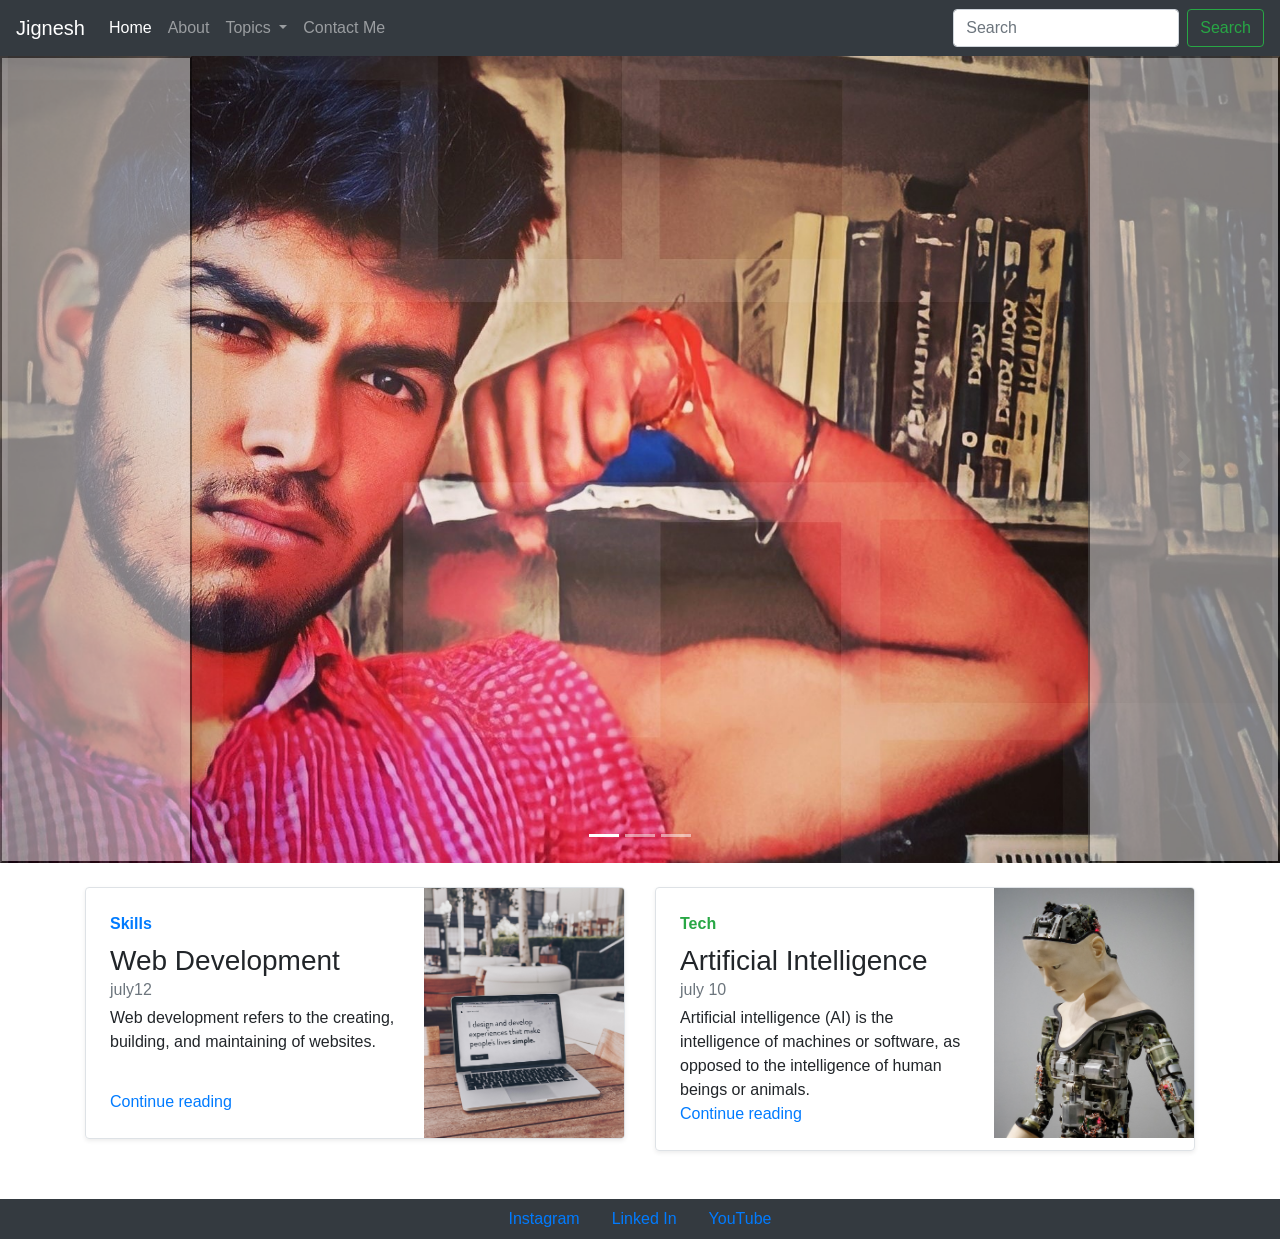
<file: index.html>
<!doctype html>
<html lang="en">

<head>
    <!-- Required meta tags -->
    <meta charset="utf-8">
    <meta name="viewport" content="width=device-width, initial-scale=1, shrink-to-fit=no">

    <!-- Bootstrap CSS -->
    <link rel="stylesheet" href="https://cdn.jsdelivr.net/npm/bootstrap@4.6.2/dist/css/bootstrap.min.css"
        integrity="sha384-xOolHFLEh07PJGoPkLv1IbcEPTNtaed2xpHsD9ESMhqIYd0nLMwNLD69Npy4HI+N" crossorigin="anonymous">

    <title>jignesh programer</title>
</head>

<body>
    <nav class="navbar navbar-expand-lg navbar-dark bg-dark">
        <a class="navbar-brand" href="#">Jignesh</a>
        <button class="navbar-toggler" type="button" data-toggle="collapse" data-target="#navbarSupportedContent"
            aria-controls="navbarSupportedContent" aria-expanded="false" aria-label="Toggle navigation">
            <span class="navbar-toggler-icon"></span>
        </button>

        <div class="collapse navbar-collapse" id="navbarSupportedContent">
            <ul class="navbar-nav mr-auto">
                <li class="nav-item active">
                    <a class="nav-link" href="/">Home <span class="sr-only">(current)</span></a>
                </li>
                <li class="nav-item">
                    <a class="nav-link" href="/about.html">About</a>
                </li>
                <li class="nav-item dropdown">
                    <a class="nav-link dropdown-toggle" href="#" role="button" data-toggle="dropdown"
                        aria-expanded="false">
                        Topics
                    </a>
                    <div class="dropdown-menu">
                        <a class="dropdown-item" href="#">Technology</a>
                        <a class="dropdown-item" href="#">Web Development</a>
                        <div class="dropdown-divider"></div>
                        <a class="dropdown-item" href="#">Support</a>
                        <a class="dropdown-item" href="#">Write for Me</a>
                    </div>
                </li>
                <li class="nav-item">
                    <a class="nav-link" href="/contact.html">Contact Me</a>
                </li>
                
            </ul>
            <form class="form-inline my-2 my-lg-0">
                <input class="form-control mr-sm-2" type="search" placeholder="Search" aria-label="Search">
                <button class="btn btn-outline-success my-2 my-sm-0" type="submit">Search</button>
            </form>
        </div>
    </nav>
    <div id="carouselExampleIndicators" class="carousel slide" data-ride="carousel">
      <ol class="carousel-indicators">
        <li data-target="#carouselExampleIndicators" data-slide-to="0" class="active"></li>
        <li data-target="#carouselExampleIndicators" data-slide-to="1"></li>
        <li data-target="#carouselExampleIndicators" data-slide-to="2"></li>
      </ol>
      <div class="carousel-inner">
        <div class="carousel-item active">
          <img src="/1.jpg" class="d-block w-100" alt="...">
        </div>
        <div class="carousel-item">
          <img src="/2.jpg" class="d-block w-100" alt="...">
        </div>
        <div class="carousel-item">
          <img src="/3.jpg" class="d-block w-100" alt="...">
        </div>
      </div>
      <button class="carousel-control-prev" type="button" data-target="#carouselExampleIndicators" data-slide="prev">
        <span class="carousel-control-prev-icon" aria-hidden="true"></span>
        <span class="sr-only">Previous</span>
      </button>
      <button class="carousel-control-next" type="button" data-target="#carouselExampleIndicators" data-slide="next">
        <span class="carousel-control-next-icon" aria-hidden="true"></span>
        <span class="sr-only">Next</span>
      </button>
    </div>
      <div class="container my-4">
        <div class="row mb-2">
        <div class="col-md-6">
          <div class="row no-gutters border rounded overflow-hidden flex-md-row mb-4 shadow-sm h-md-250 position-relative">
            <div class="col p-4 d-flex flex-column position-static">
              <strong class="d-inline-block mb-2 text-primary">Skills</strong>
              <h3 class="mb-0">Web Development</h3>
              <div class="mb-1 text-muted">july12</div>
              <p class="card-text mb-auto">Web development refers to the creating, building, and maintaining of websites.</p>
              <a href="/webD.html" class="stretched-link">Continue reading</a>
            </div>
            <div class="col-auto d-none d-lg-block">
             <img src="c1.jpg" width="200" height="250">
            </div>
          </div>
        </div>
        <div class="col-md-6">
          <div class="row no-gutters border rounded overflow-hidden flex-md-row mb-4 shadow-sm h-md-250 position-relative">
            <div class="col p-4 d-flex flex-column position-static">
              <strong class="d-inline-block mb-2 text-success">Tech</strong>
              <h3 class="mb-0">Artificial Intelligence</h3>
              <div class="mb-1 text-muted">july 10</div>
              <p class="mb-auto">Artificial intelligence (AI) is the intelligence of machines or software, as opposed to the intelligence of human beings or animals.</p>
              <a href="#" class="stretched-link">Continue reading</a>
            </div>
            <div class="col-auto d-none d-lg-block">
              <img src="c2.jpg" width="200" height="250">
    
            </div>
          </div>
        </div>
        </div>
      </div>
      <ul class="nav justify-content-center navbar-dark bg-dark ">
        <li class="nav-item  ">
          <a class="nav-link active" href="https://instagram.com/jignesh_kotia?igshid=NGExMmI2YTkyZg==">Instagram</a>
        </li>
        <li class="nav-item ">
          <a class="nav-link" href="https://www.linkedin.com/in/jignesh-kotia-218980283">Linked In</a>
        </li>
        <li class="nav-item ">
          <a class="nav-link" href="https://www.youtube.com/channel/UCVDzk4R8ZE_WmLm0HnNiLEw">YouTube</a>
        </li>
      </ul>

    <!-- Optional JavaScript; choose one of the two! -->

    <!-- Option 1: jQuery and Bootstrap Bundle (includes Popper) -->
    <script src="https://cdn.jsdelivr.net/npm/jquery@3.5.1/dist/jquery.slim.min.js"
        integrity="sha384-DfXdz2htPH0lsSSs5nCTpuj/zy4C+OGpamoFVy38MVBnE+IbbVYUew+OrCXaRkfj"
        crossorigin="anonymous"></script>
    <script src="https://cdn.jsdelivr.net/npm/bootstrap@4.6.2/dist/js/bootstrap.bundle.min.js"
        integrity="sha384-Fy6S3B9q64WdZWQUiU+q4/2Lc9npb8tCaSX9FK7E8HnRr0Jz8D6OP9dO5Vg3Q9ct"
        crossorigin="anonymous"></script>

    <!-- Option 2: Separate Popper and Bootstrap JS -->
    <!--
    <script src="https://cdn.jsdelivr.net/npm/jquery@3.5.1/dist/jquery.slim.min.js" integrity="sha384-DfXdz2htPH0lsSSs5nCTpuj/zy4C+OGpamoFVy38MVBnE+IbbVYUew+OrCXaRkfj" crossorigin="anonymous"></script>
    <script src="https://cdn.jsdelivr.net/npm/popper.js@1.16.1/dist/umd/popper.min.js" integrity="sha384-9/reFTGAW83EW2RDu2S0VKaIzap3H66lZH81PoYlFhbGU+6BZp6G7niu735Sk7lN" crossorigin="anonymous"></script>
    <script src="https://cdn.jsdelivr.net/npm/bootstrap@4.6.2/dist/js/bootstrap.min.js" integrity="sha384-+sLIOodYLS7CIrQpBjl+C7nPvqq+FbNUBDunl/OZv93DB7Ln/533i8e/mZXLi/P+" crossorigin="anonymous"></script>
    -->
</body>

</html>
</file>
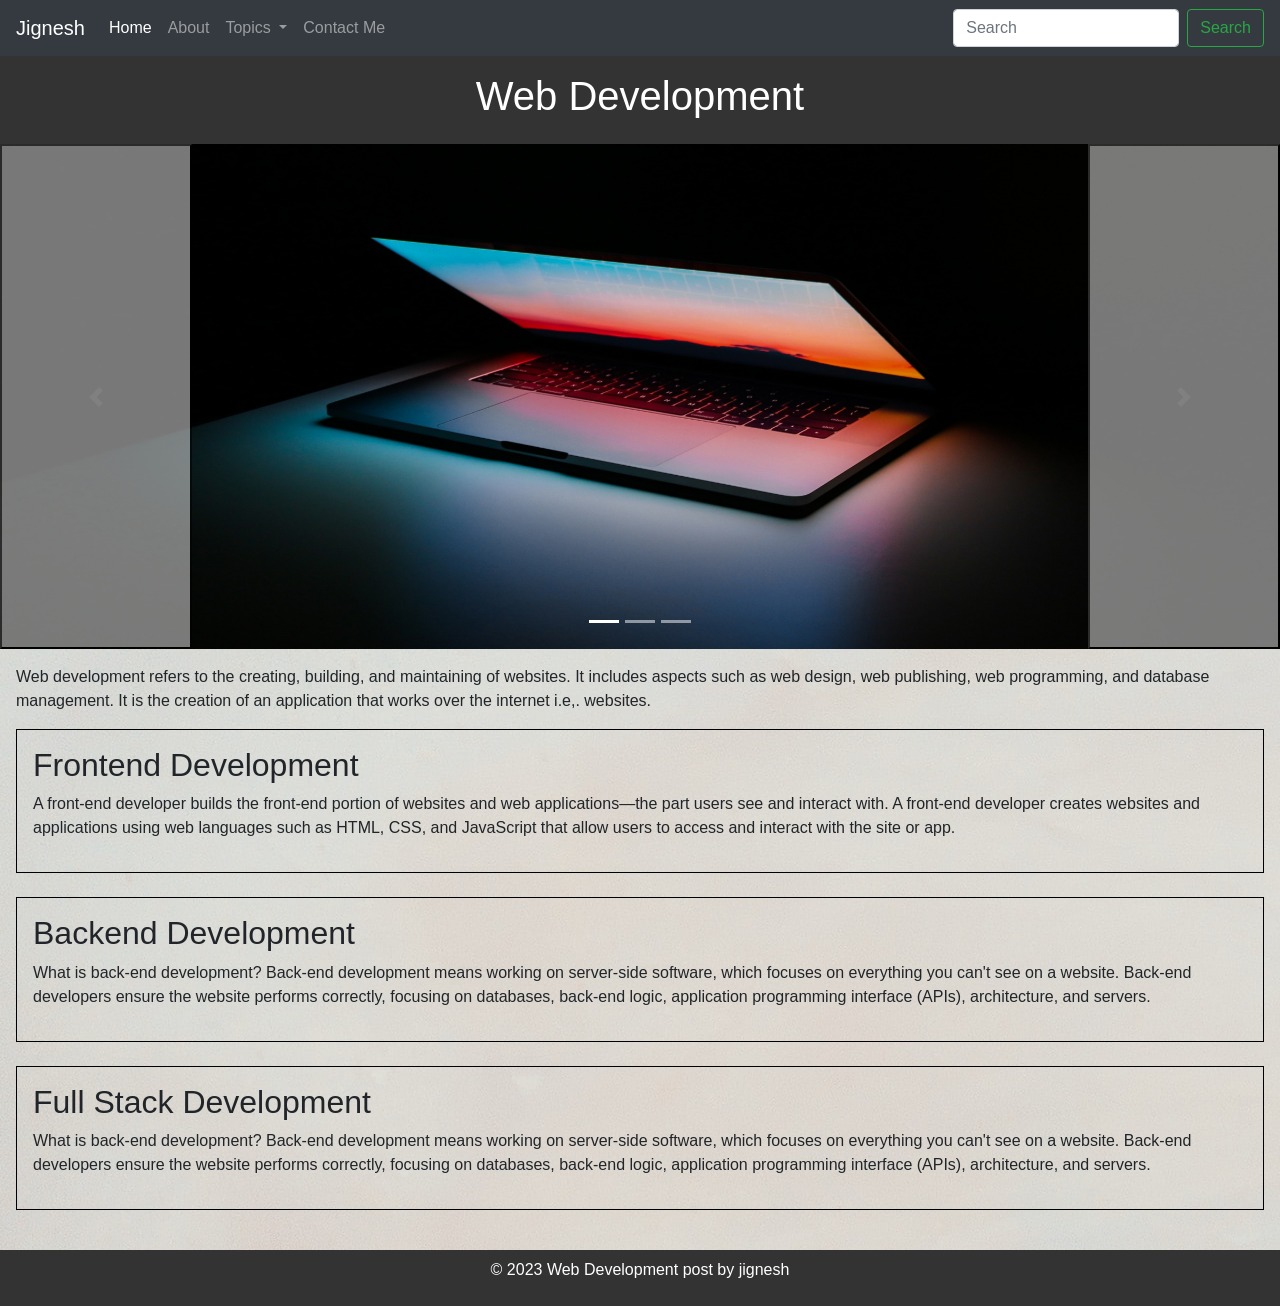
<file: webD.html>
<!doctype html>
<html lang="en">

<head>
    <!-- Required meta tags -->
    <meta charset="utf-8">
    <meta name="viewport" content="width=device-width, initial-scale=1, shrink-to-fit=no">

    <!-- Bootstrap CSS -->
    <link rel="stylesheet" href="https://cdn.jsdelivr.net/npm/bootstrap@4.6.2/dist/css/bootstrap.min.css"
        integrity="sha384-xOolHFLEh07PJGoPkLv1IbcEPTNtaed2xpHsD9ESMhqIYd0nLMwNLD69Npy4HI+N" crossorigin="anonymous">

    <title>Web Development Blog</title>
    <link rel="stylesheet" href="webD.css">
</head>

<body>

    <nav class="navbar navbar-expand-lg navbar-dark bg-dark">
        <a class="navbar-brand" href="#">Jignesh</a>
        <button class="navbar-toggler" type="button" data-toggle="collapse" data-target="#navbarSupportedContent"
            aria-controls="navbarSupportedContent" aria-expanded="false" aria-label="Toggle navigation">
            <span class="navbar-toggler-icon"></span>
        </button>

        <div class="collapse navbar-collapse" id="navbarSupportedContent">
            <ul class="navbar-nav mr-auto">
                <li class="nav-item active">
                    <a class="nav-link" href="/">Home <span class="sr-only">(current)</span></a>
                </li>
                <li class="nav-item">
                    <a class="nav-link" href="/about.html">About</a>
                </li>
                <li class="nav-item dropdown">
                    <a class="nav-link dropdown-toggle" href="#" role="button" data-toggle="dropdown"
                        aria-expanded="false">
                        Topics
                    </a>
                    <div class="dropdown-menu">
                        <a class="dropdown-item" href="#">Technology</a>
                        <a class="dropdown-item" href="#">Web Development</a>
                        <div class="dropdown-divider"></div>
                        <a class="dropdown-item" href="#">Support</a>
                        <a class="dropdown-item" href="#">Write for Me</a>
                    </div>
                </li>
                <li class="nav-item">
                    <a class="nav-link" href="/contact.html">Contact Me</a>
                </li>

            </ul>
            <form class="form-inline my-2 my-lg-0">
                <input class="form-control mr-sm-2" type="search" placeholder="Search" aria-label="Search">
                <button class="btn btn-outline-success my-2 my-sm-0" type="submit">Search</button>
            </form>
        </div>
    </nav>
    <header>
        <h1>Web Development</h1>
    </header>
    <div id="carouselExampleIndicators" class="carousel slide" data-ride="carousel">
        <ol class="carousel-indicators">
            <li data-target="#carouselExampleIndicators" data-slide-to="0" class="active"></li>
            <li data-target="#carouselExampleIndicators" data-slide-to="1"></li>
            <li data-target="#carouselExampleIndicators" data-slide-to="2"></li>
        </ol>
        <div class="carousel-inner">
            <div class="carousel-item active">
                <img src="/webD1.jpg" class="d-block w-100" alt="...">
            </div>
            <div class="carousel-item">
                <img src="/webD2.jpg" class="d-block w-100" alt="...">
            </div>
            <div class="carousel-item">
                <img src="/webD3.jpg" class="d-block w-100" alt="...">
            </div>
        </div>
        <button class="carousel-control-prev" type="button" data-target="#carouselExampleIndicators" data-slide="prev">
            <span class="carousel-control-prev-icon" aria-hidden="true"></span>
            <span class="sr-only">Previous</span>
        </button>
        <button class="carousel-control-next" type="button" data-target="#carouselExampleIndicators" data-slide="next">
            <span class="carousel-control-next-icon" aria-hidden="true"></span>
            <span class="sr-only">Next</span>
        </button>
    </div>
    <div style="background-image: url(bg.jpg);">
        <main>
            <div>
                <p>Web development refers to the creating, building, and maintaining of websites. It includes aspects
                    such as web design, web publishing, web programming, and database management. It is the creation of
                    an application that works over the internet i.e,. websites.</p>
            </div>
            <div class="blog-post">
                <h2>Frontend Development</h2>
                <p>A front-end developer builds the front-end portion of websites and web applications—the part users
                    see and interact with. A front-end developer creates websites and applications using web languages
                    such as HTML, CSS, and JavaScript that allow users to access and interact with the site or app.</p>
            </div>

            <div class="blog-post">
                <h2>Backend Development</h2>
                <p>What is back-end development? Back-end development means working on server-side software, which
                    focuses on everything you can't see on a website. Back-end developers ensure the website performs
                    correctly, focusing on databases, back-end logic, application programming interface (APIs),
                    architecture, and servers.</p>
            </div>

            <div class="blog-post">
                <h2>Full Stack Development</h2>
                <p>What is back-end development? Back-end development means working on server-side software, which
                    focuses on everything you can't see on a website. Back-end developers ensure the website performs
                    correctly, focusing on databases, back-end logic, application programming interface (APIs),
                    architecture, and servers.</p>
            </div>

            <!-- Add more blog posts here -->

        </main>
    </div>
    <footer>
        <p>&copy; 2023 Web Development post by jignesh</p>
    </footer>

    <!-- Optional JavaScript; choose one of the two! -->

    <!-- Option 1: jQuery and Bootstrap Bundle (includes Popper) -->
    <script src="https://cdn.jsdelivr.net/npm/jquery@3.5.1/dist/jquery.slim.min.js"
        integrity="sha384-DfXdz2htPH0lsSSs5nCTpuj/zy4C+OGpamoFVy38MVBnE+IbbVYUew+OrCXaRkfj"
        crossorigin="anonymous"></script>
    <script src="https://cdn.jsdelivr.net/npm/bootstrap@4.6.2/dist/js/bootstrap.bundle.min.js"
        integrity="sha384-Fy6S3B9q64WdZWQUiU+q4/2Lc9npb8tCaSX9FK7E8HnRr0Jz8D6OP9dO5Vg3Q9ct"
        crossorigin="anonymous"></script>

    <!-- Option 2: Separate Popper and Bootstrap JS -->
    <!--
    <script src="https://cdn.jsdelivr.net/npm/jquery@3.5.1/dist/jquery.slim.min.js" integrity="sha384-DfXdz2htPH0lsSSs5nCTpuj/zy4C+OGpamoFVy38MVBnE+IbbVYUew+OrCXaRkfj" crossorigin="anonymous"></script>
    <script src="https://cdn.jsdelivr.net/npm/popper.js@1.16.1/dist/umd/popper.min.js" integrity="sha384-9/reFTGAW83EW2RDu2S0VKaIzap3H66lZH81PoYlFhbGU+6BZp6G7niu735Sk7lN" crossorigin="anonymous"></script>
    <script src="https://cdn.jsdelivr.net/npm/bootstrap@4.6.2/dist/js/bootstrap.min.js" integrity="sha384-+sLIOodYLS7CIrQpBjl+C7nPvqq+FbNUBDunl/OZv93DB7Ln/533i8e/mZXLi/P+" crossorigin="anonymous"></script>
    -->
</body>

</html>
</file>
<file: webD.css>
body {
    font-family: Arial, sans-serif;
    margin: 0;
    padding: 0;
}

header {
    background-color: #333;
    color: #fff;
    text-align: center;
    padding: 1rem;
}

main {
    padding: 1rem;
}

.blog-post {
    margin-bottom: 1.5rem;
    padding: 1rem;
    border: 1px solid rgb(0, 0, 0);
  }

footer {
    background-color: #333;
    color: #fff;
    text-align: center;
    padding: 0.5rem;
}
</file>
